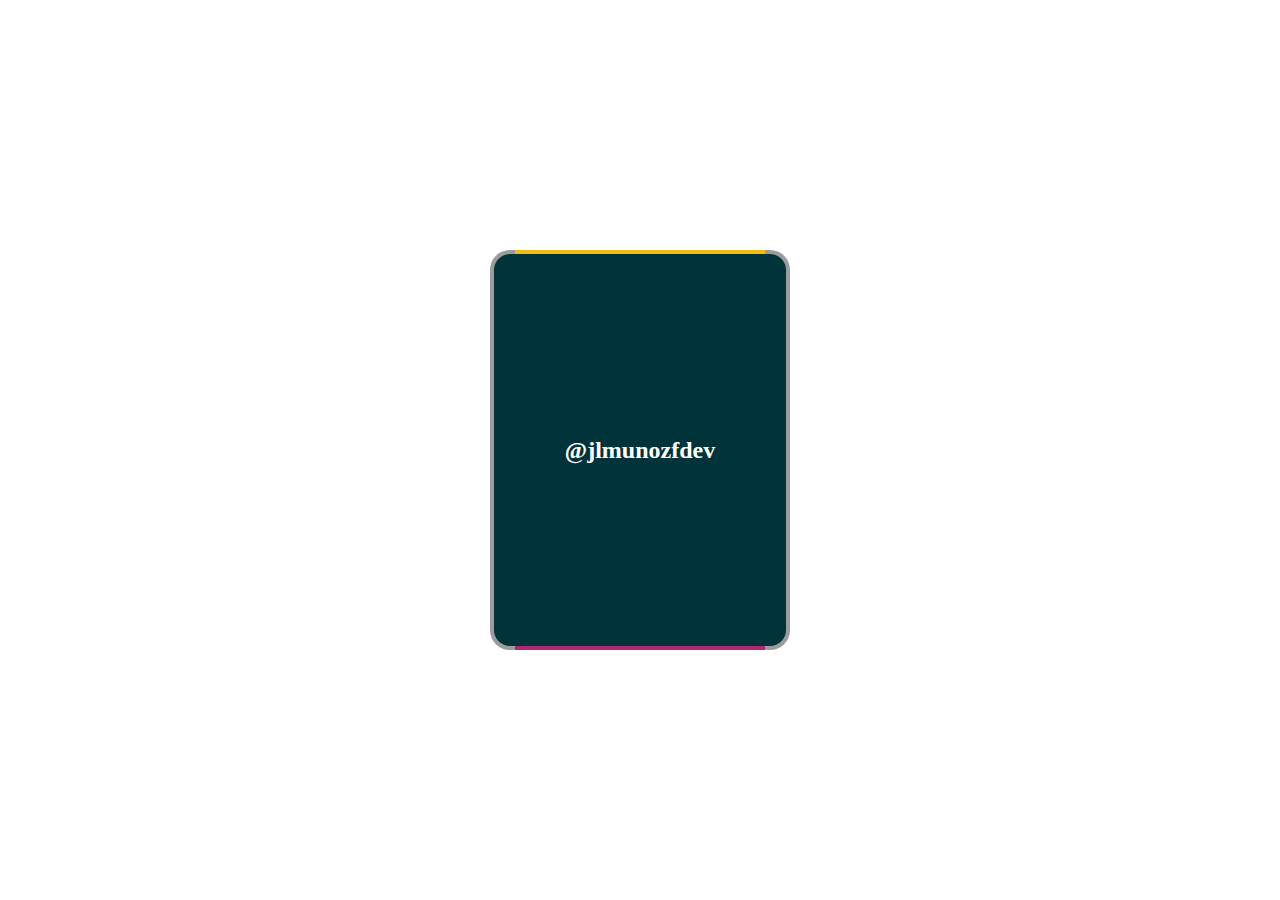
<file: Animated Border/index.html>
<!DOCTYPE html>
<html lang="en">
<head>
  <meta charset="UTF-8">
  <meta http-equiv="X-UA-Compatible" content="IE=edge">
  <meta name="viewport" content="width=device-width, initial-scale=1.0">
  <link rel="stylesheet" href="styles.css">
  <title>Animated Border</title>
  <link href="https://fonts.cdnfonts.com/css/dragonlord" rel="stylesheet">
</head>
<body>
  
    <div class="container">
        <h2>@jlmunozfdev</h2>
    </div>
 
</body>
</html>
</file>
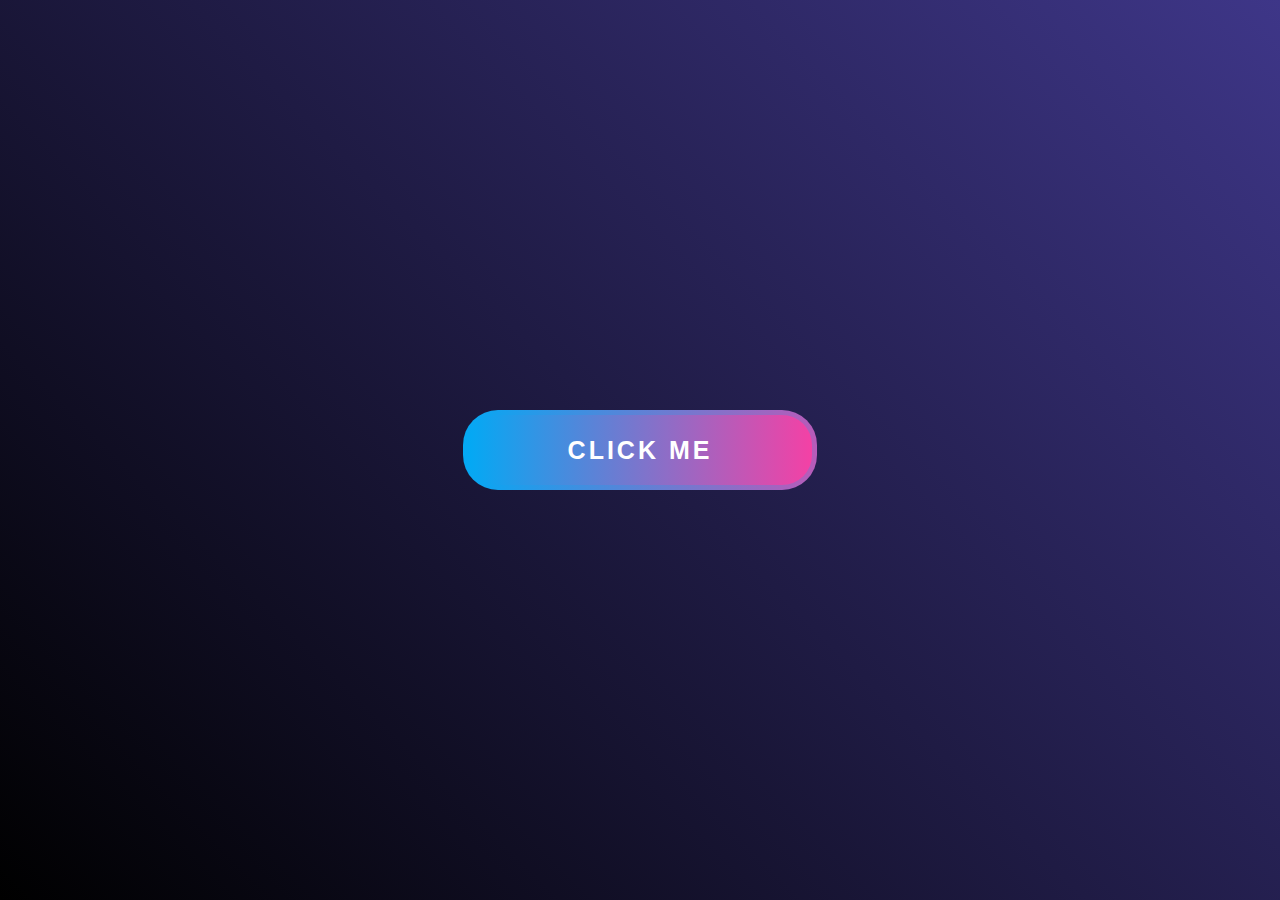
<file: Button Neon in CSS/index.html>
<!DOCTYPE html>
<html lang="en">
<head>
    <meta charset="UTF-8">
    <meta http-equiv="X-UA-Compatible" content="IE=edge">
    <meta name="viewport" content="width=device-width, initial-scale=1.0">
    <link rel="stylesheet" href="styles.css">
    <title>Button Neon in CSS</title>
</head>
<body>
    <div class="container">
        <button class="button__click">click me</button>
    </div>
</body>
</html>
</file>
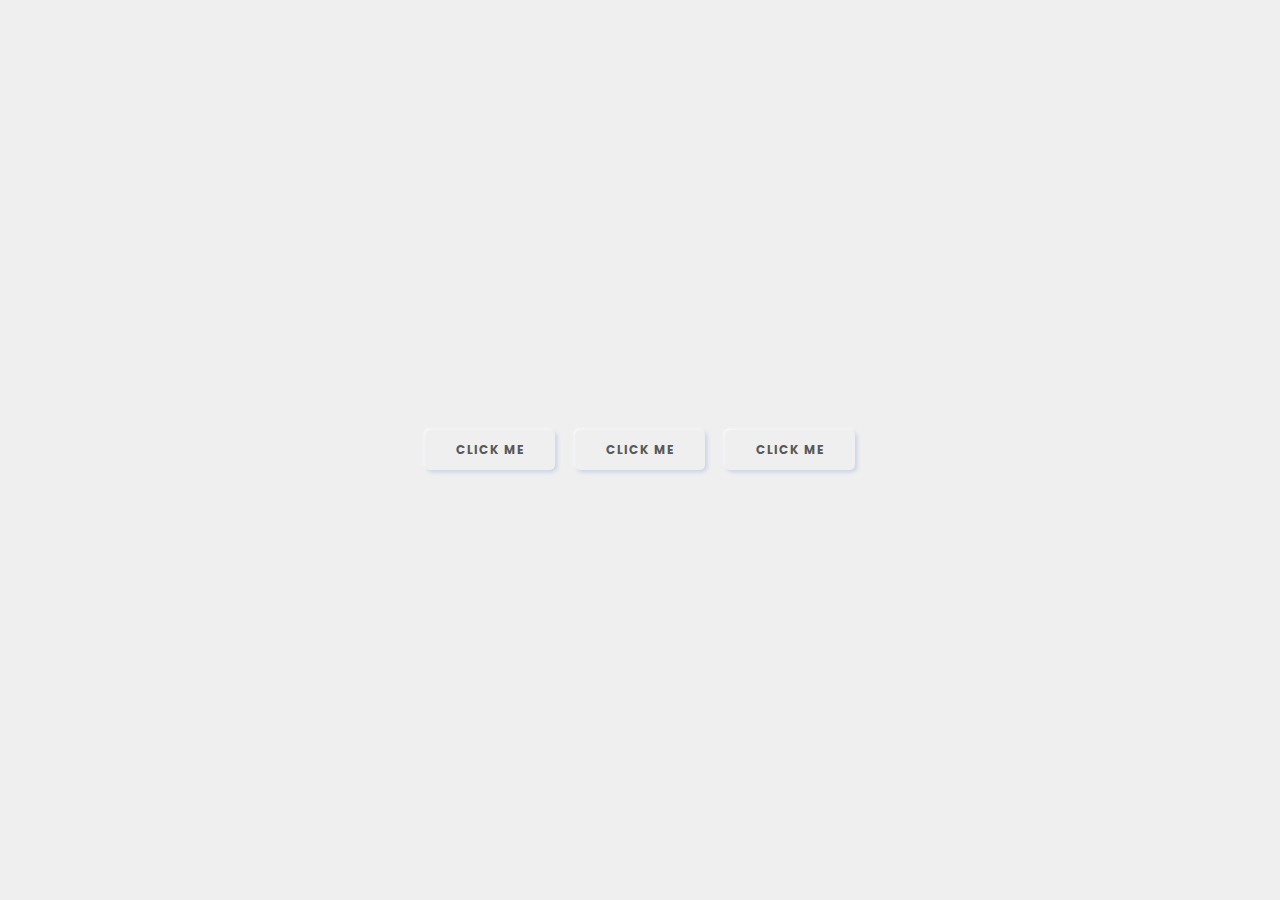
<file: Button Neumorphic Hover/index.html>
<!DOCTYPE html>
<html lang="en">
<head>
    <meta charset="UTF-8">
    <meta http-equiv="X-UA-Compatible" content="IE=edge">
    <meta name="viewport" content="width=device-width, initial-scale=1.0">
    <link rel="stylesheet" href="sytles.css">
    <title>Document</title>
</head>
<body>
    <div class="container">
        <button class="button__neumorphic--one">Click me</button>
        <button class="button__neumorphic--two">Click me</button>
        <button class="button__neumorphic--three">Click me</button>
    </div>
</body>
</html>
</file>
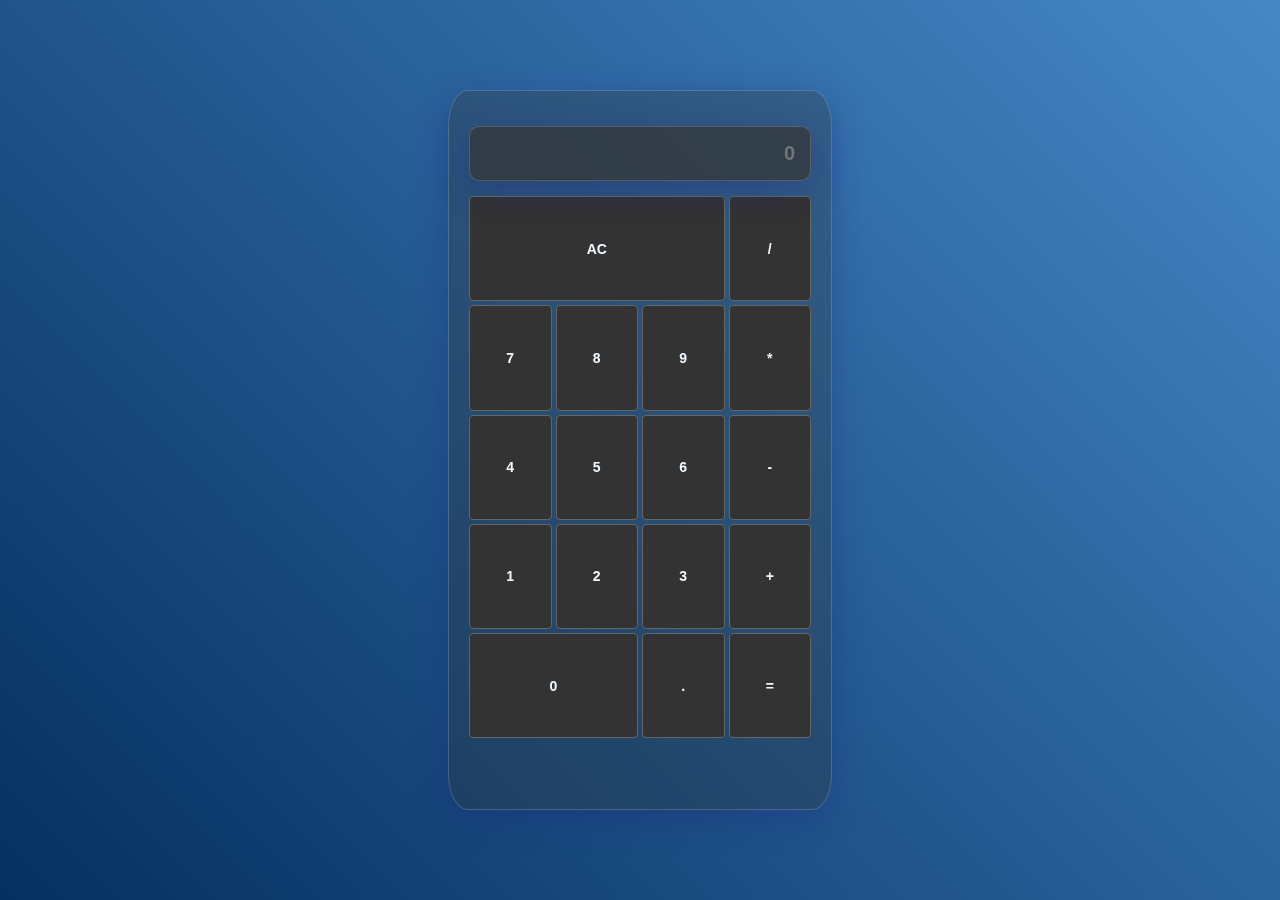
<file: Calculator/index.html>
<!DOCTYPE html>
<html lang="en">
  <head>
    <meta charset="UTF-8" />
    <meta http-equiv="X-UA-Compatible" content="IE=edge" />
    <meta name="viewport" content="width=device-width, initial-scale=1.0" />
    <link rel="stylesheet" href="styles.css" />
    <title>Calculadora en Javascript</title>
  </head>
  <body>
  <!--   onload="operaciones();" -->
    <div class="container">
      
      <div class="div-input">
        <input type="text" name="" id="resultado" placeholder="0" disabled>
      </div>

      <div class="div-buttons">
          <button id="limpiar" class="ac">AC</=>
          <button id="division" class="divider">/</button>
          <button id="siete" class="seven">7</button>
          <button id="ocho" class="nigth">8</button>
          <button id="nueve" class="eigth">9</button>
          <button id="multiplicacion" class="equis">*</button>
          <button id="cuatro" class="four">4</button>
          <button id="cinco" class="five">5</button>
          <button id="seis" class="six">6</button>
          <button id="resta" class="minus">-</button>
          <button id="uno" class="one">1</button>
          <button id="dos" class="two">2</button>
          <button id="tres" class="three">3</button>
          <button id="suma" class="more">+</button>
          <button id="cero" class="zero">0</button>
          <button id="punto" class="punto">.</button>
          <button id="igual" class="igual">=</button>
      </div>
    </div>

    <script src="app.js"></script>
  </body>
</html>
</file>
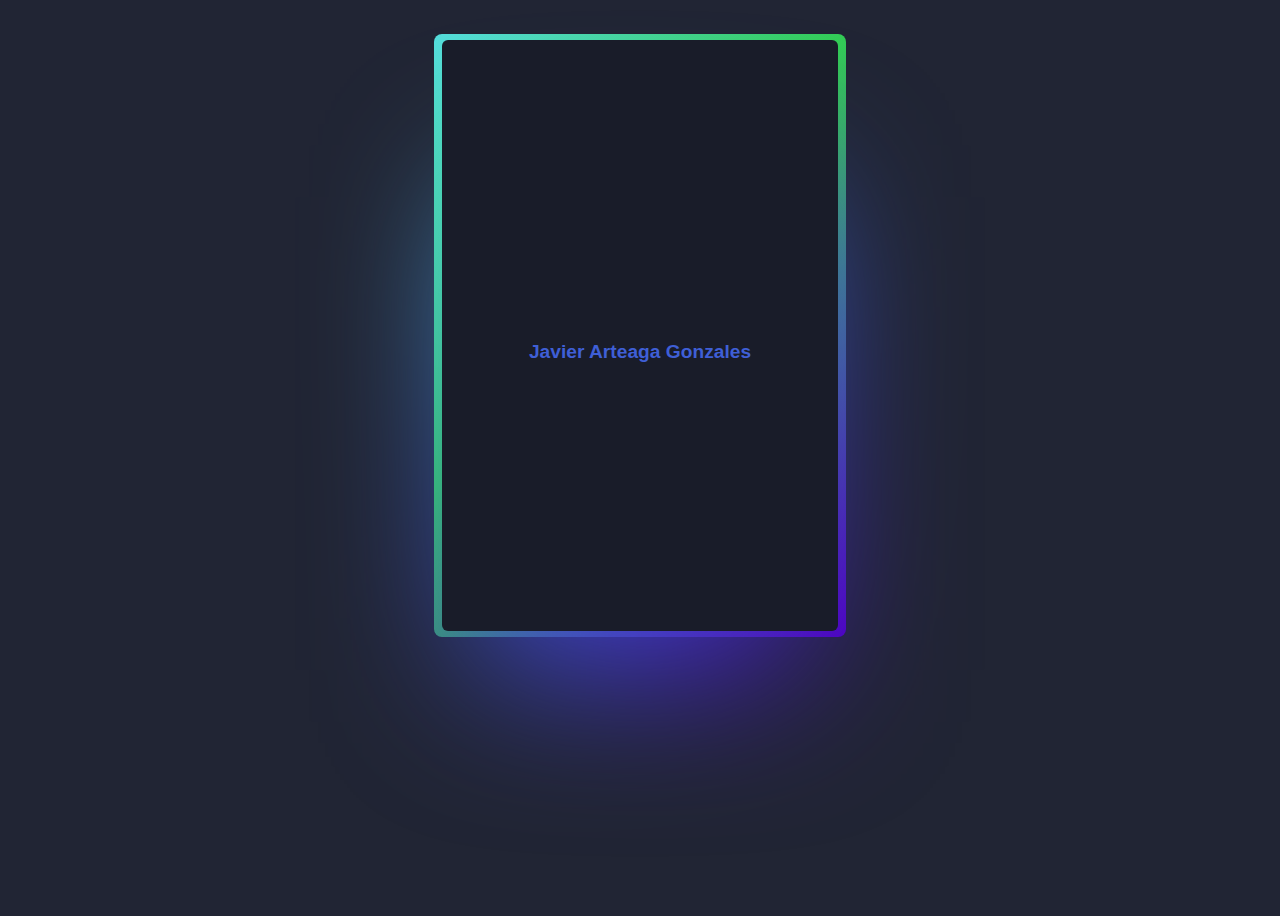
<file: card/index.html>
<!DOCTYPE html>
<html lang="en">
<head>
    <meta charset="UTF-8">
    <meta http-equiv="X-UA-Compatible" content="IE=edge">
    <meta name="viewport" content="width=device-width, initial-scale=1.0">
    <link rel="stylesheet" href="style.css">
    <title>Card - Javier Arteaga</title>
</head>
<body>
    <div class="card">
        <a href="https://github.com/javierstamina" target="a_blank" >Javier Arteaga Gonzales</a>
    </div>
</body>
</html>
</file>
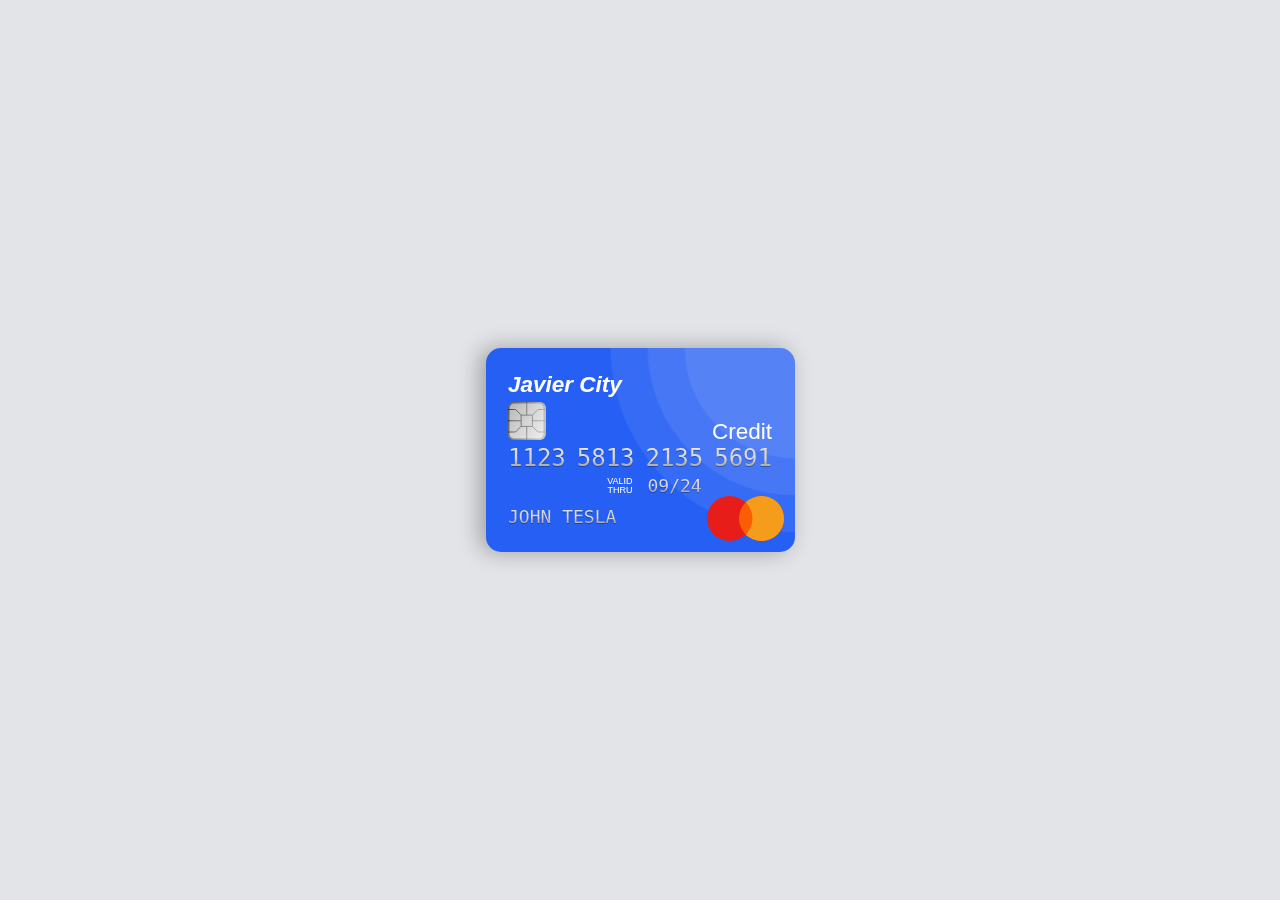
<file: creditcard/index.html>
<!DOCTYPE html>
<html lang="en">
<head>
    <meta charset="UTF-8">
    <meta http-equiv="X-UA-Compatible" content="IE=edge">
    <meta name="viewport" content="width=device-width, initial-scale=1.0">
    <link rel="stylesheet" href="style.css">
    <title>Credit Card de Javier </title>
</head>
<body>
    <div class="card">
        <div class="card__info">
            <div class="card__logo">Javier City</div>
            <div class="card__chip">
                <svg class="card__chip-lines" role="img" width="20px" height="20px" viewBox="0 0 100 100" aria-label="Chip">
                    <g opacity="0.8">
                        <polyline points="0,50 35,50" fill="none" stroke="#000" stroke-width="2" />
                        <polyline points="0,20 20,20 35,35" fill="none" stroke="#000" stroke-width="2" />
                        <polyline points="50,0 50,35" fill="none" stroke="#000" stroke-width="2" />
                        <polyline points="65,35 80,20 100,20" fill="none" stroke="#000" stroke-width="2" />
                        <polyline points="100,50 65,50" fill="none" stroke="#000" stroke-width="2" />
                        <polyline points="35,35 65,35 65,65 35,65 35,35" fill="none" stroke="#000" stroke-width="2" />
                        <polyline points="0,80 20,80 35,65" fill="none" stroke="#000" stroke-width="2" />
                        <polyline points="50,100 50,65" fill="none" stroke="#000" stroke-width="2" />
                        <polyline points="65,65 80,80 100,80" fill="none" stroke="#000" stroke-width="2" />
                    </g>
                </svg>
                <div class="card__chip-texture"></div>
            </div>
            <div class="card__type">Credit</div>
            <div class="card__number">
                <span class="card__digit-group">1123</span>
                <span class="card__digit-group">5813</span>
                <span class="card__digit-group">2135</span>
                <span class="card__digit-group">5691</span>
            </div>
            <div class="card__valid-thru" aria-label="Valid thru">Valid<br>thru</div>
            <div class="card__exp-date"><time datetime="2038-01">09/24</time></div>
            <div class="card__name" aria-label="Dee Stroyer">John Tesla</div>
            <div class="card__vendor" role="img" aria-labelledby="card-vendor">
                <span id="card-vendor" class="card__vendor-sr">Mastercard</span>
            </div>
        </div>
        <div class="card__texture"></div>
    </div>
        
</body>
</html>
</file>
<file: Animated Border/styles.css>
@import url('https://fonts.googleapis.com/css2?family=Bebas+Neue&display=swap');


* {
	margin: 0;
	padding: 0;
	box-sizing: border-box;
}

body {
	display: flex;
	justify-content: center;
	background-image: url('https://images.unsplash.com/photo-1502239608882-93b729c6af43?ixlib=rb-4.0.3&ixid=MnwxMjA3fDB8MHxwaG90by1wYWdlfHx8fGVufDB8fHx8&auto=format&fit=crop&w=870&q=80');
	align-items: center;
	min-height: 100vh;
}


.container {
	display: flex;
	justify-content: center;
	align-items: center;
	position: relative;
	width: 300px;
	height: 400px;
	background: rgba(58, 58, 58, 0.5);
	overflow: hidden;
	border-radius: 20px;
}

.container::before {
	content: '';
	position: absolute;
	width: 250px;
	height: 140%;
	background: linear-gradient(rgb(255, 217, 0), rgb(160, 10, 140));
	animation: animate 4s linear infinite;
}

.container::after {
	content: '';
	position: absolute;
	inset: 4px;
	background: #01333a;
	border-radius: 16px;
}

@keyframes animate 
{
	0%
	{
		transform: rotate(0deg);
	}
	100%
	{
		transform: rotate(360deg);
	} 
}

.container h2 {
	position: relative;
	color: #fff;
	font-size: 1.5rem;
	z-index: 10;
}
</file>
<file: Button Neon in CSS/styles.css>
* {
    margin: 0;
    padding: 0;
    box-sizing: border-box;
    font-size: 'Roboto', sans-serif;
}

body {
    display: grid;
    place-items: center;
    min-height: 100vh;
    background: linear-gradient(45deg, #000, rgb(62, 54, 136));
}

.container {
    position: relative;
}

.button__click {
    text-decoration: none;
    border: none;
    font-size: 25px;
    font-weight: 800;
    letter-spacing: 3px;
    text-transform: uppercase;
    color: #fff;
    padding: 10px 100px;
    line-height: 2em;
    text-align: center;
    background: linear-gradient(90deg,#03a9f4,#f441a5,#ffeb3b,#03a9f4);
    background-size: 300%;
    border-radius: 30px;
    z-index: 1;
    cursor: pointer;
   }
   
.button__click:hover {
    animation: animate 8s linear infinite;
    border: none;
}
   
@keyframes animate {
    0% {
     background-position: 0%;
    }
   
    100% {
     background-position: 400%;
    }
}
   
.button__click:before {
    content: '';
    position: absolute;
    top: -5px;
    left: -5px;
    right: -5px;
    bottom: -5px;
    z-index: -1;
    background: linear-gradient(90deg,#03a9f4,#f441a5,#ffeb3b,#03a9f4);
    background-size: 400%;
    border-radius: 35px;
    transition: 1s;
}
   
.button__click:hover::before {
    filter: blur(20px);
}
   
.button__click:active {
    background: linear-gradient(32deg,#03a9f4,#f441a5,#ffeb3b,#03a9f4);
}
</file>
<file: Button Neumorphic Hover/sytles.css>
@import url('https://fonts.googleapis.com/css2?family=Poppins:ital,wght@0,100;0,200;0,300;0,500;0,800;0,900;1,600&display=swap');


* {
    margin: 0;
    padding: 0;
    box-sizing: border-box;
    font-family: 'Poppins', sans-serif;
}


body {
    display: flex;
    flex-direction: column;
    justify-content: center;
    align-items: center;
    background: #EFEFEF;
    height: 100vh;
}

.container {
    display: flex;
    gap: 20px;
}

.button__neumorphic--one, .button__neumorphic--two, .button__neumorphic--three {
    min-width: 130px;
    height: 40px;
    padding: 5px 10px;
    font-weight: bold;
    cursor: pointer;
    transition: all 0.3s ease;
    position: relative;
    border-radius: 5px;
    border: none;
    z-index: 0;
    overflow: hidden;
    color: #adb5bd;
    background: #efefef;
    box-shadow: 2px 2px 4px #c8d0e7, -1px -1px 3px #fff;
    color: #585858;
    font-size: 12px;
    text-transform: uppercase;
    letter-spacing: 1px;
  }
 
/* BUTTON ONE */

  .button__neumorphic--one:hover {
    color: rgb(255, 255, 255);
  }
  .button__neumorphic--one:hover:after {
    height: 100%;
  }
  .button__neumorphic--one:after {
    content: "";
    position: absolute;
    z-index: -1;
    transition: all 0.3s ease;
    left: 0;
    bottom: 0;
    height: 0;
    width: 100%;
    background: #66102d;
  }

/* BUTTON TWO */
  .button__neumorphic--two:active {
    box-shadow: inset 1px 1px 3px #c8d0e7, inset -1px -1px 3px #fff;
  }
  
/* BUTTON THREE */

  .button__neumorphic--three:hover {
    color: rgb(230, 230, 240);
  }
  .button__neumorphic--three:hover:after {
    width: 100%;
  }
  .button__neumorphic--three:after {
    content: "";
    position: absolute;
    z-index: -1;
    transition: all 0.3s ease;
    right: 0;
    top: 0;
    width: 0;
    height: 100%;
    background: #011120;
  }
</file>
<file: Calculator/styles.css>
* {
    margin: 0;
    padding: 0;
    box-sizing: border-box;
}


body {
    display: grid;
    place-items: center;
    min-height: 100vh;
    background: linear-gradient(45deg, rgb(5, 47, 95), rgb(69, 136, 199));
}

.container {
    background: rgba(51, 51, 51, 0.3);
    box-shadow: 0 8px 32px 0 rgba( 31, 38, 135, 0.37 );
    backdrop-filter: blur( 0px );
    -webkit-backdrop-filter: blur( 0px );
    border-radius: 10px;
    border: 1px solid rgba( 255, 255, 255, 0.18 );
    width: 80%;
    height: 70%;
    border-radius: 5%;
    padding: 20px;
}

.div-input {
    display: flex;
    justify-content: center;
    align-items: center;
}

.div-input input {
    color: aliceblue;
    font-weight: 600;
    width: 100%;
    padding: 15px;
    border: none;
    margin: 15px auto;
    background: rgba(51, 51, 51, 0.6);
    box-shadow: 0 8px 32px 0 rgba( 31, 38, 135, 0.37 );
    backdrop-filter: blur( 0px ); 
    -webkit-backdrop-filter: blur( 0px );
    border-radius: 10px;
    border: 1px solid rgba( 255, 255, 255, 0.18 );
    text-align: right;
    font-size: 20px;
}

.div-input input::placeholder {
    text-align: right;
}

.div-buttons {
    display: grid;

    grid-template-columns: 1fr 1fr 1fr 1fr;
    grid-template-rows: 1fr 1fr 1fr 1fr 1fr;
    gap: 4px 4px;
    grid-auto-flow: row;
    grid-template-areas:
    "ac ac ac divider"
    "seven nigth eigth equis"
    "four five six minus"
    "one two three more"
    "zeroo zeroo punto igual"; 
      width: 100%;
      height: 75%;
}

  
.ac { 
    grid-area: ac; 
}



.divider { 
    grid-area: divider; 
}

.seven { 
    grid-area: seven; 
}

.nigth { 
    grid-area: nigth; 
}

.eigth { 
    grid-area: eigth; 
}

.equis { 
    grid-area: equis; 
}

.four { 
    grid-area: four; 
}

.five { 
    grid-area: five; 
}

.six { 
    grid-area: six; 
}

.minus { 
    grid-area: minus; 
}

.one { 
    grid-area: one; 
}

.two { 
    grid-area: two; 
}

.three { 
    grid-area: three; 
}

.more { 
    grid-area: more; 
}

.zero { 
    grid-area: zeroo; 
}

.punto { 
    grid-area: punto; 
}

.igual { 
    grid-area: igual; 
}

.div-buttons button {
    border: 1px solid #666;
    border-radius: 4px;
    color: aliceblue;
    background: #333;
    transition: 0.5;
    font-size: 14px;
    font-weight: bold;
}

.div-buttons button:active {
   transform: translateY(1px);
}


@media (min-width: 980px) {
    .container {
       
        width: 30%;
        height: 80%;
        
    }

    .div-buttons {
           
        width: 100%;
        height: 80%;
  }
}
</file>
<file: card/style.css>
@property --rotate{
    syntax: "<angle>";
    initial-value: 132deg;
    inherits: false;
}
:root {
    --card-height: 65vh;
    --card-width: calc(var(--card-height) / 1.5);
}

body { 
    min-height: 100vh;
    background: #212534;
    display: flex;
    align-items: center;
    flex-direction: column;
    padding-top: 2rem;
    padding-bottom: 2rem;
    box-sizing: border-box;
}

.card{
    background:#191c29;
    width: var(--card-width);
    height: var(--card-height);
    padding: 3px;
    position: relative;
    border-radius: 6px;
    justify-content: center;
    align-items: center;
    text-align: center;
    display: flex;
    font-size: 1.2em;
    color: rgb(88 199 250 / 0%);
    cursor: pointer;
    font-family: cursive;
}

.card:hover {
    color: rgb(88 199 250 / 100%);
    transition: color 1s;
}

.card:hover:before,
 .card:hover:after {
    animation: none;
    opacity: 0;
}

.card::before {
    content:"";
    width: 104%;
    height: 102%;
    border-radius: 8px;
    background-image: linear-gradient(var(--rotate), #5dd,#3c5 43%, #4e00c2);
    position: absolute;
    z-index: -1;
    top: -1%;
    left: -2%;
    animation: spin 2.5s linear infinite;
}

.card::after { 
    position:absolute;
    content: "";
    top: calc(var(--card-height) / 6);
    left: 0;
    right: 0;
    z-index: -1;
    height: 100%;
    width: 100%;
    margin: 0 auto;
    transform: scale(0.8);
    filter: blur(calc(var(--card-height) /6));
    background-image: linear-gradient(var(--rotate),#5ddcff, #3c67e3 43%, #4e00c2);
    opacity: 1;
    transition: opacity .5s;
    animation: spin 2.5s linear infinite;
}

@keyframes spin {
    0% {
        --rotate: 0deg;
    }
    100% {
        --rotate: 360deg;
    }
}

 
a {
    color: #3f5fd6;
    text-decoration: none;
    font-family: sans-serif;
    font-weight: bold;
    margin-top: 2rem;

}
</file>
<file: creditcard/style.css>
* {
	border: 0;
	box-sizing: border-box;
	margin: 0;
	padding: 0;
}
:root {
	--hue: 223;
	--bg: hsl(var(--hue),10%,90%);
	--fg: hsl(var(--hue),10%,10%);
	--primary: hsl(var(--hue),90%,55%);
	font-size: calc(20px + (30 - 20) * (100vw - 320px) / (1280 - 320));
}
body {
	background-color: var(--bg);
	color: var(--fg);
	font: 1em/1.5 sans-serif;
	height: 100vh;
	display: grid;
	place-items: center;
	perspective: 600px;
	transition: background-color 0.3s;
}
.card,
.card__chip {
	overflow: hidden;
	position: relative;
}
.card,
.card__chip-texture,
.card__texture {
	animation-duration: 3s;
	animation-timing-function: ease-in-out;
	animation-iteration-count: infinite;
}
.card {
	animation-name: rotate;
	background-color: var(--primary);
	background-image:
		radial-gradient(circle at 100% 0%,hsla(0,0%,100%,0.08) 29.5%,hsla(0,0%,100%,0) 30%),
		radial-gradient(circle at 100% 0%,hsla(0,0%,100%,0.08) 39.5%,hsla(0,0%,100%,0) 40%),
		radial-gradient(circle at 100% 0%,hsla(0,0%,100%,0.08) 49.5%,hsla(0,0%,100%,0) 50%);
	border-radius: 0.5em;
	box-shadow:
		0 0 0 hsl(0,0%,80%),
		0 0 0 hsl(0,0%,100%),
		-0.2rem 0 0.75rem 0 hsla(0,0%,0%,0.3);
	color: hsl(0,0%,100%);
	width: 10.3em;
	height: 6.8em;
	transform: translate3d(0,0,0);
}
.card__info,
.card__chip-texture,
.card__texture {
	position: absolute;
}
.card__chip-texture,
.card__texture {
	animation-name: texture;
	top: 0;
	left: 0;
	width: 200%;
	height: 100%;
}
.card__info {
	font: 0.75em/1 "DM Sans", sans-serif;
	display: flex;
	align-items: center;
	flex-wrap: wrap;
	padding: 0.75rem;
	inset: 0;
}
.card__logo,
.card__number {
	width: 100%;
}
.card__logo {
	font-weight: bold;
	font-style: italic;
}
.card__chip {
	background-image: linear-gradient(hsl(0,0%,70%),hsl(0,0%,80%));
	border-radius: 0.2rem;
	box-shadow: 0 0 0 0.05rem hsla(0,0%,0%,0.5) inset;
	width: 1.25rem;
	height: 1.25rem;
	transform: translate3d(0,0,0);
}
.card__chip-lines {
	width: 100%;
	height: auto;
}
.card__chip-texture {
	background-image: linear-gradient(-80deg,hsla(0,0%,100%,0),hsla(0,0%,100%,0.6) 48% 52%,hsla(0,0%,100%,0));
}
.card__type {
	align-self: flex-end;
	margin-left: auto;
}
.card__digit-group,
.card__exp-date,
.card__name {
	background: linear-gradient(hsl(0,0%,100%),hsl(0,0%,85%) 15% 55%,hsl(0,0%,70%) 70%);
	-webkit-background-clip: text;
	-webkit-text-fill-color: transparent;
	font-family: "Courier Prime", monospace;
	filter: drop-shadow(0 0.05rem hsla(0,0%,0%,0.3));
}
.card__number {
	font-size: 0.8rem;
	display: flex;
	justify-content: space-between;
}
.card__valid-thru,
.card__name {
	text-transform: uppercase;
}
.card__valid-thru,
.card__exp-date {
	margin-bottom: 0.25rem;
	width: 50%;
}
.card__valid-thru {
	font-size: 0.3rem;
	padding-right: 0.25rem;
	text-align: right;
}
.card__exp-date,
.card__name {
	font-size: 0.6rem;
}
.card__exp-date {
	padding-left: 0.25rem;
}
.card__name {
	overflow: hidden;
	white-space: nowrap;
	text-overflow: ellipsis;
	width: 6.25rem;
}
.card__vendor,
.card__vendor:before,
.card__vendor:after {
	position: absolute;
}
.card__vendor {
	right: 0.375rem;
	bottom: 0.375rem;
	width: 2.55rem;
	height: 1.5rem;
}
.card__vendor:before,
.card__vendor:after {
	border-radius: 50%;
	content: "";
	display: block;
	top: 0;
	width: 1.5rem;
	height: 1.5rem;
}
.card__vendor:before {
	background-color: #e71d1a;
	left: 0;
}
.card__vendor:after {
	background-color: #fa5e03;
	box-shadow: -1.05rem 0 0 #f59d1a inset;
	right: 0;
}
.card__vendor-sr {
	clip: rect(1px,1px,1px,1px);
	overflow: hidden;
	position: absolute;
	width: 1px;
	height: 1px;
}
.card__texture {
	animation-name: texture;
	background-image: linear-gradient(-80deg,hsla(0,0%,100%,0.3) 25%,hsla(0,0%,100%,0) 45%);
}

/* Dark theme */
@media (prefers-color-scheme: dark) {
	:root {
		--bg: hsl(var(--hue),10%,30%);
		--fg: hsl(var(--hue),10%,90%);
	}
}

/* Animation */
@keyframes rotate {
	from,
	to {
		animation-timing-function: ease-in;
		box-shadow:
			0 0 0 hsl(0,0%,80%),
			0.1rem 0 0 hsl(0,0%,100%),
			-0.2rem 0 0.75rem 0 hsla(0,0%,0%,0.3);
		transform: rotateY(-10deg);
	}
	25%,
	75% {
		animation-timing-function: ease-out;
		box-shadow:
			0 0 0 hsl(0,0%,80%),
			0 0 0 hsl(0,0%,100%),
			-0.25rem -0.05rem 1rem 0.15rem hsla(0,0%,0%,0.3);
		transform: rotateY(0deg);
	}
	50% {
		animation-timing-function: ease-in;
		box-shadow:
			-0.1rem 0 0 hsl(0,0%,80%),
			0 0 0 hsl(0,0%,100%),
			-0.3rem -0.1rem 1.5rem 0.3rem hsla(0,0%,0%,0.3);
		transform: rotateY(10deg);
	}
}
@keyframes texture {
	from,
	to {
		transform: translate3d(0,0,0);
	}
	50% {
		transform: translate3d(-50%,0,0);
	}
}
</file>
